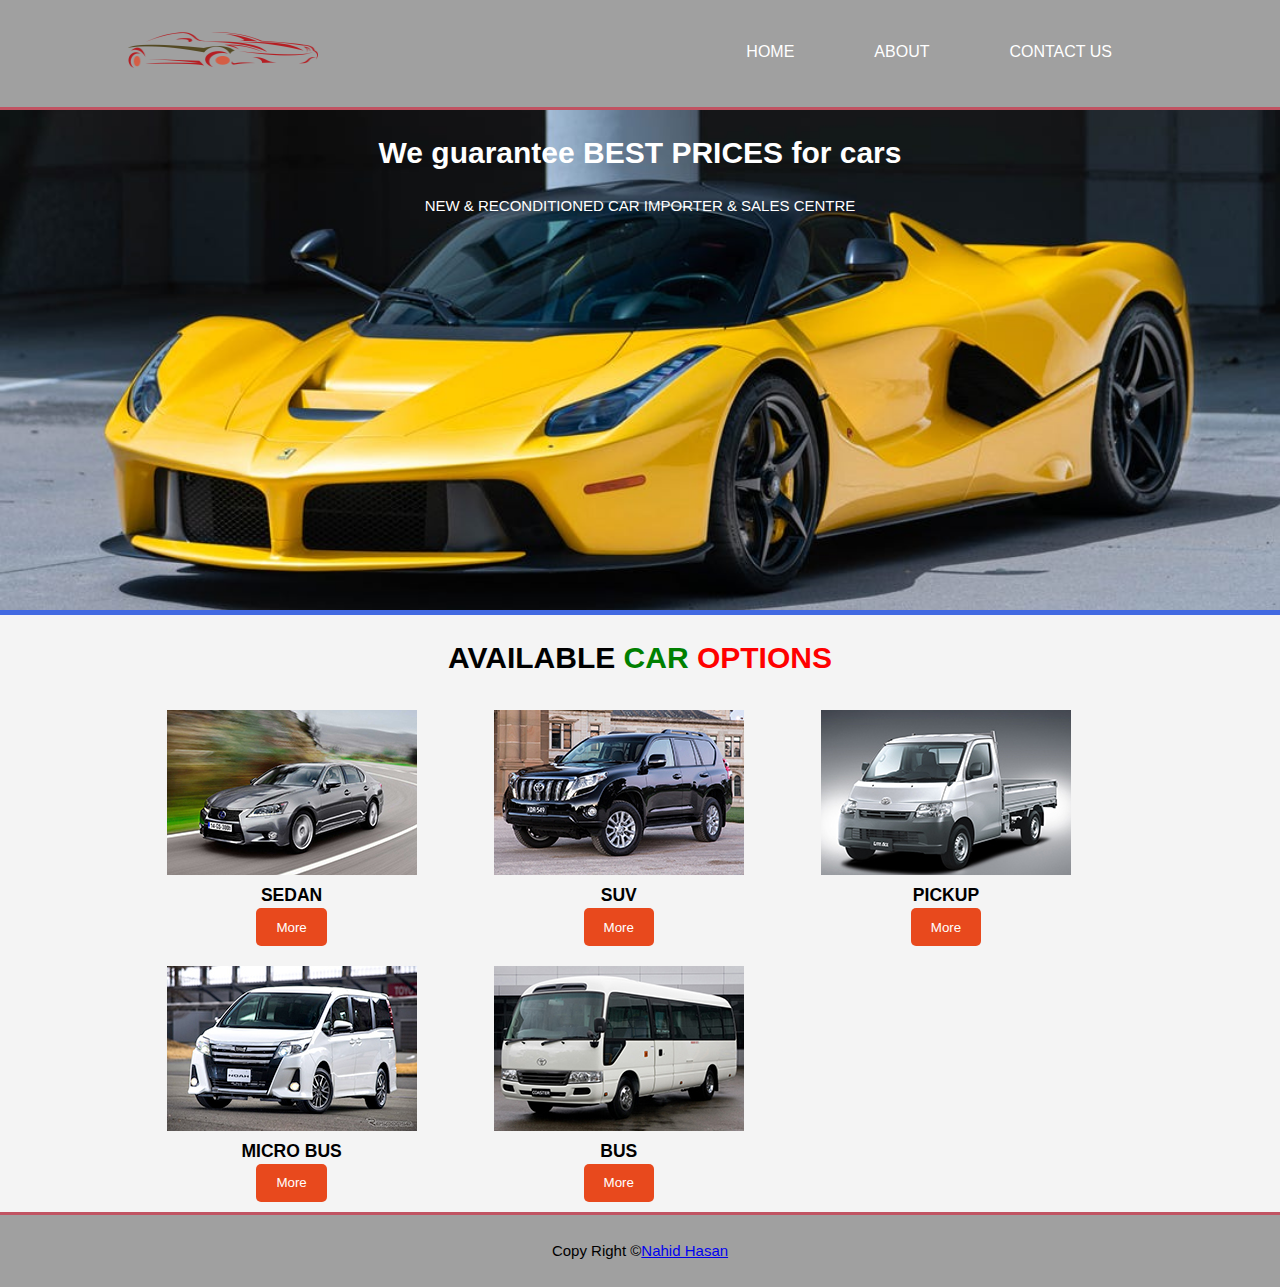
<file: assignment2/index.html>
<!DOCTYPE html>
<html lang="en">
<head>
    <meta charset="UTF-8">
    <meta name="viewport" content="width=device-width, initial-scale=1.0">
    <title>CarHouse</title>
    <link rel="stylesheet" href="./css/style.css">
</head>
<body>
    <header>
        <div class="container">
            <div id="company">
                <a href="index.html"><img src="./img/carlogo.png" alt="carlogo" height="100px" width="190px"></a>
            </div>
            <nav>
                <ul>
                    <li><a href="index.html">Home</a></li>
                    <li><a href="about.html">About</a></li>
                    <li><a href="contact.html">Contact US</a></li>
                </ul>
            </nav>
        </div>
    </header>
    <section id="show">
        <div class="container">
            <h1>We guarantee BEST PRICES for cars</h1>
            <p>NEW & RECONDITIONED CAR IMPORTER & SALES CENTRE</p>
        </div>
    </section>
    <section id="products">
        <div class="container">
            <h1>AVAILABLE <span style="color: green;">CAR</span><span style="color: Red;"> OPTIONS</span></h1>
            <div class="product">
                <img src="./img/product1.png" alt="">
                <h3>SEDAN</h3>
                <button class="button"><a href="./produts/product1.html">More</a></button>
            </div>
            <div class="product">
                <img src="./img/product2.png" alt="">
                <h3>SUV</h3>
                <button class="button"><a href="./produts/product2.html">More</a></button>
            </div>
            <div class="product">
                <img src="./img/product3.png" alt="">
                <h3>PICKUP</h3>
                <button class="button"><a href="">More</a></button>
            </div>
            <div class="product">
                <img src="./img/product4.png" alt="">
                <h3>MICRO BUS</h3>
                <button class="button"><a href="">More</a></button>
            </div>
            <div class="product">
                <img src="./img/product5.png" alt="">
                <h3>BUS</h3>
                <button class="button"><a href="">More</a></button>
            </div>
        </div>
    </section>
    <footer>
        <p>Copy Right &copy;<a href="https://www.facebook.com/profile.php?id=100006973476529">Nahid Hasan</a></p>
    </footer>
</body>
</html>
</file>
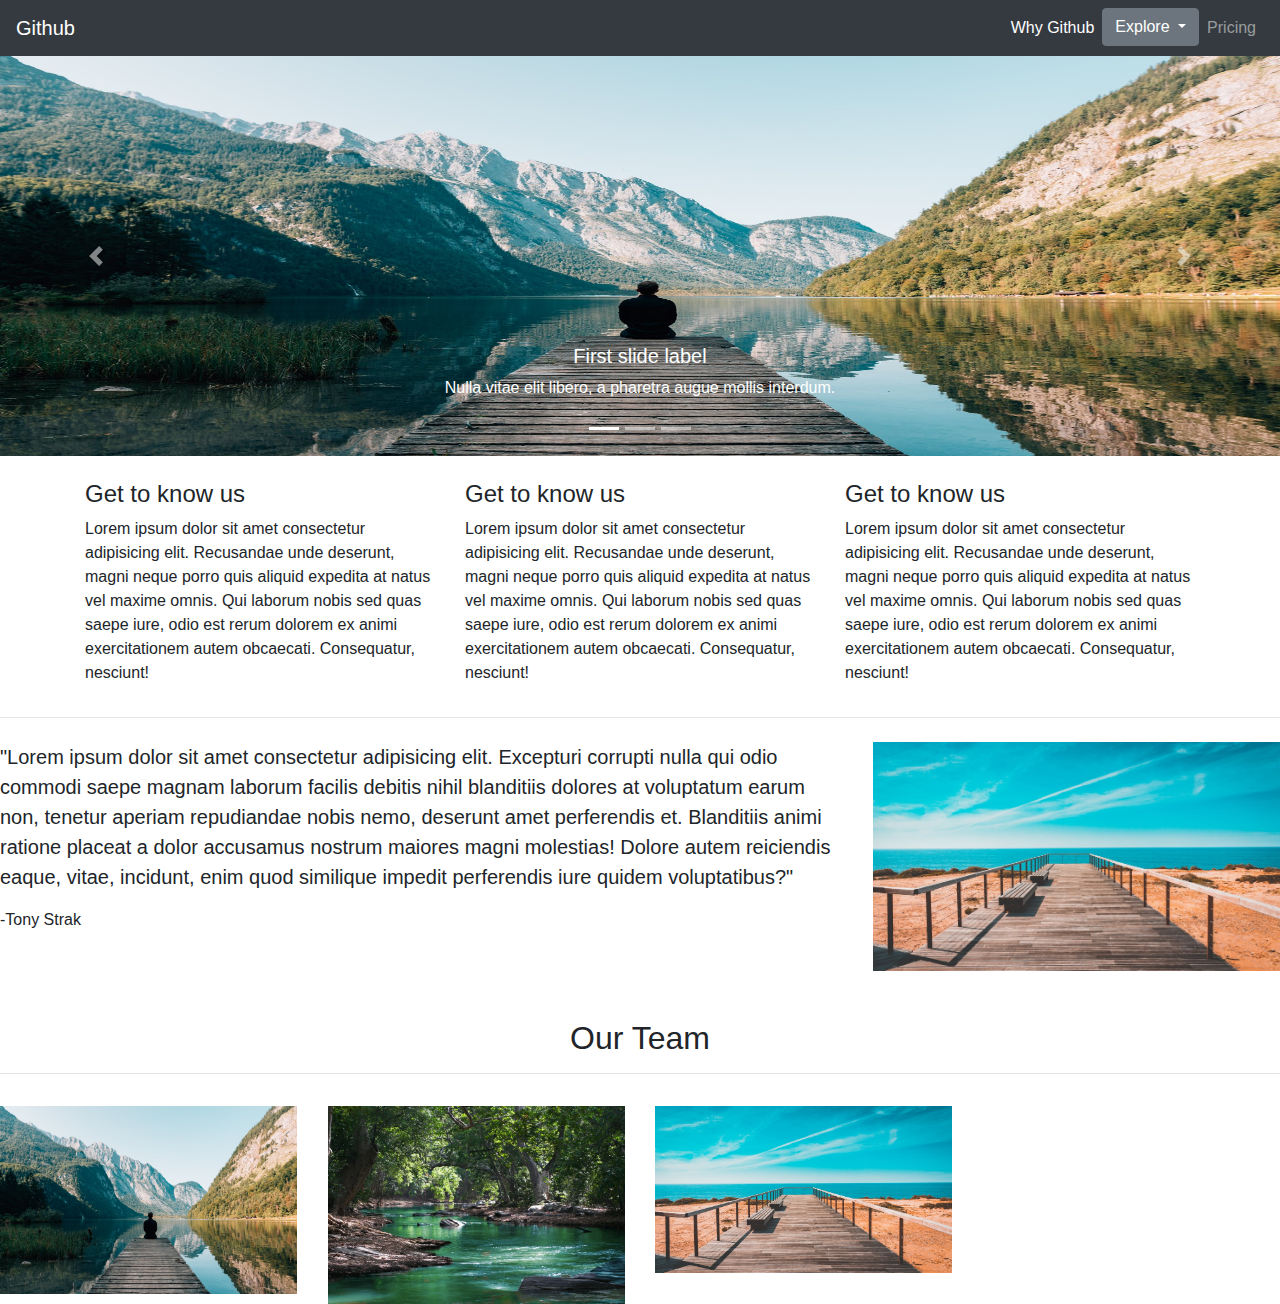
<file: cls_project/index.html>
<!doctype html>
<html lang="en">

<head>
    <!-- Required meta tags -->
    <meta charset="utf-8">
    <meta name="viewport" content="width=device-width, initial-scale=1, shrink-to-fit=no">

    <!-- Bootstrap CSS -->
    <link rel="stylesheet" href="https://stackpath.bootstrapcdn.com/bootstrap/4.4.1/css/bootstrap.min.css"
        integrity="sha384-Vkoo8x4CGsO3+Hhxv8T/Q5PaXtkKtu6ug5TOeNV6gBiFeWPGFN9MuhOf23Q9Ifjh" crossorigin="anonymous">
    <link rel="stylesheet" href="style.css">

    <title>Github</title>
</head>

<body>
    <!-- Navbar -->
    <nav class="navbar navbar-expand-lg navbar-dark bg-dark">
        <a class="navbar-brand" href="#">Github</a>
        <button class="navbar-toggler" type="button" data-toggle="collapse" data-target="#navbarNav"
            aria-controls="navbarNav" aria-expanded="false" aria-label="Toggle navigation">
            <span class="navbar-toggler-icon"></span>
        </button>
        <div class="collapse navbar-collapse" id="navbarNav">
            <ul class="navbar-nav ml-auto">
                <li class="nav-item active">
                    <a class="nav-link" href="#">Why Github <span class="sr-only">(current)</span></a>
                </li>
                <li class="nav-item">
                    <div class="dropdown">
                        <button class="btn btn-secondary dropdown-toggle" type="button" id="dropdownMenuButton"
                            data-toggle="dropdown" aria-haspopup="true" aria-expanded="false">
                            Explore
                        </button>
                        <div class="dropdown-menu" aria-labelledby="dropdownMenuButton">
                            <a class="dropdown-item" href="#">Action</a>
                            <a class="dropdown-item" href="#">Another action</a>
                            <a class="dropdown-item" href="#">Something else here</a>
                        </div>
                    </div>
                </li>
                <li class="nav-item">
                    <a class="nav-link" href="#">Pricing</a>
                </li>
            </ul>
        </div>
    </nav>

    <!-- slider -->

    <div id="carouselExampleCaptions" class="carousel slide" data-ride="carousel">
        <ol class="carousel-indicators">
            <li data-target="#carouselExampleCaptions" data-slide-to="0" class="active"></li>
            <li data-target="#carouselExampleCaptions" data-slide-to="1"></li>
            <li data-target="#carouselExampleCaptions" data-slide-to="2"></li>
        </ol>
        <div class="carousel-inner">
            <div class="carousel-item active">
                <img src="./img/1st.jpg" class="d-block w-100" alt="...">
                <div class="carousel-caption d-none d-md-block">
                    <h5>First slide label</h5>
                    <p>Nulla vitae elit libero, a pharetra augue mollis interdum.</p>
                </div>
            </div>
            <div class="carousel-item">
                <img src="./img/2nd.jpg" class="d-block w-100" alt="...">
                <div class="carousel-caption d-none d-md-block">
                    <h5>Second slide label</h5>
                    <p>Lorem ipsum dolor sit amet, consectetur adipiscing elit.</p>
                </div>
            </div>
            <div class="carousel-item">
                <img src="./img/3rd.jpg" class="d-block w-100" alt="...">
                <div class="carousel-caption d-none d-md-block">
                    <h5>Third slide label</h5>
                    <p>Praesent commodo cursus magna, vel scelerisque nisl consectetur.</p>
                </div>
            </div>
        </div>
        <a class="carousel-control-prev" href="#carouselExampleCaptions" role="button" data-slide="prev">
            <span class="carousel-control-prev-icon" aria-hidden="true"></span>
            <span class="sr-only">Previous</span>
        </a>
        <a class="carousel-control-next" href="#carouselExampleCaptions" role="button" data-slide="next">
            <span class="carousel-control-next-icon" aria-hidden="true"></span>
            <span class="sr-only">Next</span>
        </a>
    </div>
    <!--Showcase Content  -->
    <div class="container">
        <div class="row mt-4">
            <div class="col-md-4">
                <h4>Get to know us</h4>
                <p>Lorem ipsum dolor sit amet consectetur adipisicing elit. Recusandae unde deserunt, magni neque porro
                    quis aliquid expedita at natus vel maxime omnis. Qui laborum nobis sed quas saepe iure, odio est
                    rerum dolorem ex animi exercitationem autem obcaecati. Consequatur, nesciunt!</p>
            </div>
            <div class="col-md-4">
                <h4>Get to know us</h4>
                <p>Lorem ipsum dolor sit amet consectetur adipisicing elit. Recusandae unde deserunt, magni neque porro
                    quis aliquid expedita at natus vel maxime omnis. Qui laborum nobis sed quas saepe iure, odio est
                    rerum dolorem ex animi exercitationem autem obcaecati. Consequatur, nesciunt!</p>
            </div>
            <div class="col-md-4">
                <h4>Get to know us</h4>
                <p>Lorem ipsum dolor sit amet consectetur adipisicing elit. Recusandae unde deserunt, magni neque porro
                    quis aliquid expedita at natus vel maxime omnis. Qui laborum nobis sed quas saepe iure, odio est
                    rerum dolorem ex animi exercitationem autem obcaecati. Consequatur, nesciunt!</p>
            </div>
        </div> 
    </div>
    <hr>
    <div class="row mt-4">
        <div class="col-md-8">
            <p class="lead">"Lorem ipsum dolor sit amet consectetur adipisicing elit. Excepturi corrupti nulla qui odio commodi saepe magnam laborum facilis debitis nihil blanditiis dolores at voluptatum earum non, tenetur aperiam repudiandae nobis nemo, deserunt amet perferendis et. Blanditiis animi ratione placeat a dolor accusamus nostrum maiores magni molestias! Dolore autem reiciendis eaque, vitae, incidunt, enim quod similique impedit perferendis iure quidem voluptatibus?"</p>
            <p>-Tony Strak</p>
        </div>
        <div class="col-md-4">
            <img class="img-fluid" src="./img/3rd.jpg" alt="">
        </div>
    </div>

    <div class="row mt-5">
        <div class="col-md-12">
            <h2 class="text-center">Our Team</h2>
            <hr>
        </div>
    </div>
    <div class="row mt-3">
        <div class="col-md-3"><img class="img-fluid" src="./img/1st.jpg" alt=""></div>
        <div class="col-md-3"><img class="img-fluid" src="./img/2nd.jpg" alt=""></div>
        <div class="col-md-3"><img class="img-fluid" src="./img/3rd.jpg" alt=""></div>
    </div>

    
 <!-- Footer -->
    <!-- Optional JavaScript -->
    <!-- jQuery first, then Popper.js, then Bootstrap JS -->
    <script src="https://code.jquery.com/jquery-3.4.1.slim.min.js"
        integrity="sha384-J6qa4849blE2+poT4WnyKhv5vZF5SrPo0iEjwBvKU7imGFAV0wwj1yYfoRSJoZ+n" crossorigin="anonymous">
    </script>
    <script src="https://cdn.jsdelivr.net/npm/popper.js@1.16.0/dist/umd/popper.min.js"
        integrity="sha384-Q6E9RHvbIyZFJoft+2mJbHaEWldlvI9IOYy5n3zV9zzTtmI3UksdQRVvoxMfooAo" crossorigin="anonymous">
    </script>
    <script src="https://stackpath.bootstrapcdn.com/bootstrap/4.4.1/js/bootstrap.min.js"
        integrity="sha384-wfSDF2E50Y2D1uUdj0O3uMBJnjuUD4Ih7YwaYd1iqfktj0Uod8GCExl3Og8ifwB6" crossorigin="anonymous">
    </script>
</body>

</html>
</file>
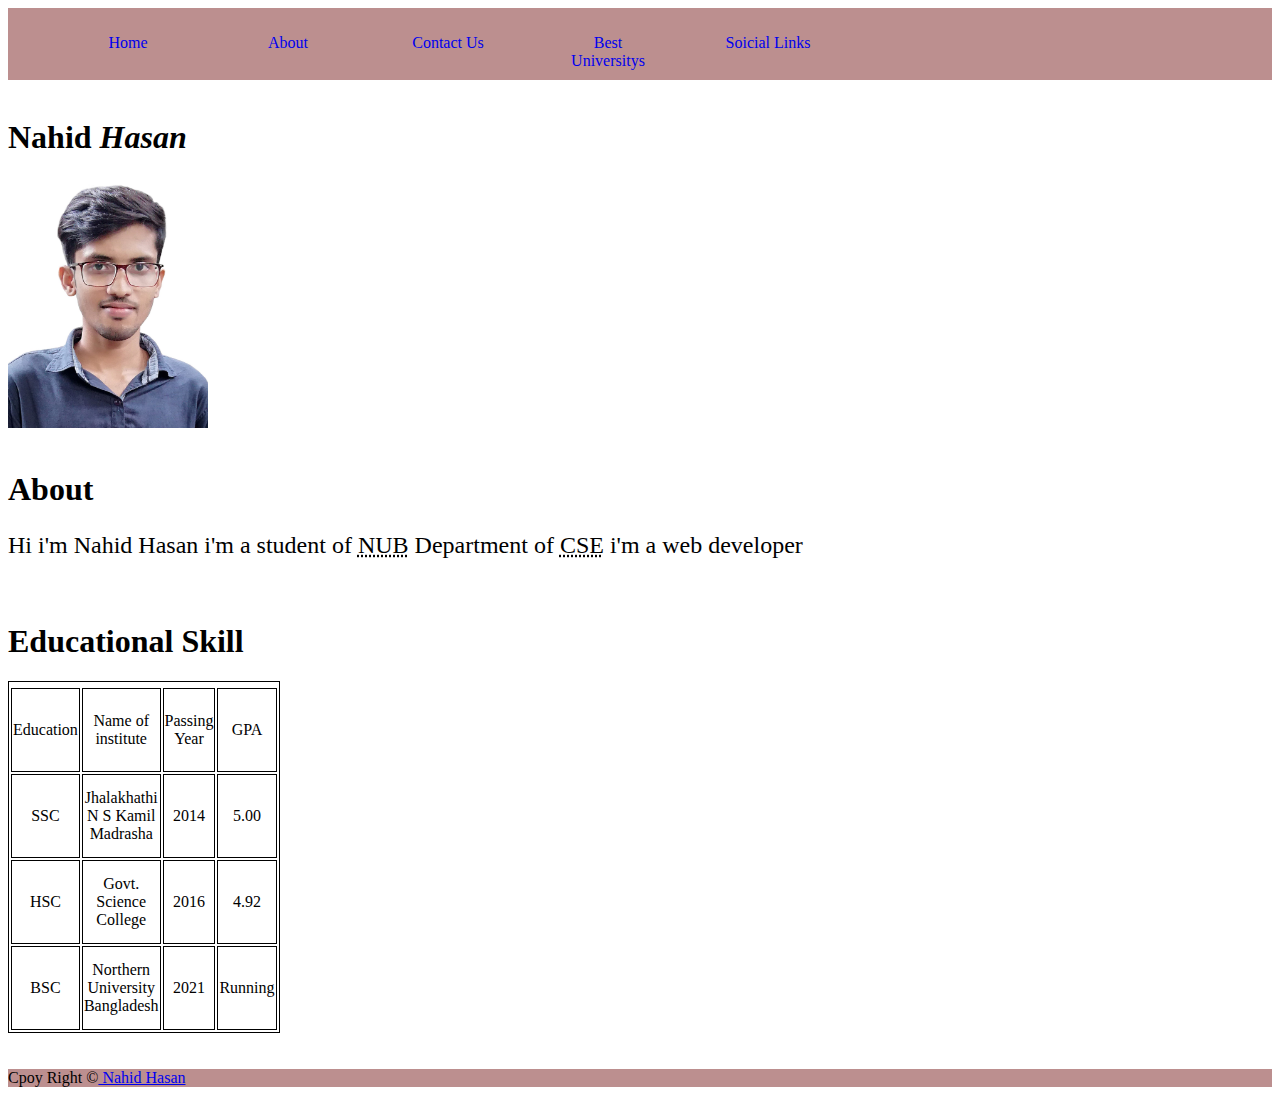
<file: web_devlopment/index.html>
<!DOCTYPE html>
<html>
    <head><title>Assignment1</title></head>
    <style>
        header,footer{
            width: 100%;
            background-color:rosybrown;
            overflow: auto;
         }
        li{
            float: left;
        }
        header a{
            width: 100px;
            display: block;
            padding: 10px 30px;
            text-decoration: none;
            text-align: center;
        }
        table,td{
            border: 1px solid black;
            text-align: center;
            width: 100px;
            height: 80px;
        }
       
    </style>
    <body>
        <header>
         
            <ul style="list-style-type: none; ">
                <li><a href="#">Home</a></li>
                <li><a href="about.html" target="_blank">About</a></li>
                <li><a href="contact.html" target="_blank">Contact Us</a></li>
                <li><a href="https://www.timeshighereducation.com/world-university-rankings/2020/world-ranking#!/page/0/length/25/sort_by/rank/sort_order/asc/cols/stats" target="_blank">Best Universitys</a></li>
                <li><a href="social_links.html" target="_blank">Soicial Links</a></li>
            </ul>
        
        </header>
        <br>
     
        <h1>Nahid <i>Hasan</i></h1>
        <img src="image/nahid.jpg" alt="picture" width="200x" height="250px">
        <br><br>
        <h1>About</h1>
        <p style="font-size: 150%;">
            Hi i'm Nahid Hasan
            i'm a student of <abbr title="Northern University Bangladesh">NUB</abbr>
            Department of <abbr title="Computer Science & Engineering">CSE</abbr>
            i'm a web developer
        </p>
        <br>
        <h1>Educational Skill</h1>
        <table>
            <th>
                <tr>
                    <td>Education</td>
                    <td>Name of institute</td>
                    <td>Passing Year</td>
                    <td>GPA</td>
                </tr>
            </th>
            <tbody>
                <tr>
                    <td>SSC</td>
                    <td>Jhalakhathi N S Kamil Madrasha</td>
                    <td>2014</td>
                    <td>5.00</td>
                </tr>
                <tr>
                    <td>HSC</td>
                    <td>Govt. Science College</td>
                    <td>2016</td>
                    <td>4.92</td>
                </tr>
                <tr>
                    <td>BSC</td>
                    <td>Northern University Bangladesh</td>
                    <td>2021</td>
                    <td>Running</td>
                </tr>
            </tbody>   
        </table>
        <br>
        <br>
        <footer>Cpoy Right &copy;<a href="https://www.facebook.com/profile.php?id=100006973476529" target="_blank"> Nahid Hasan</a> </footer>
    </body>
</html>
</file>
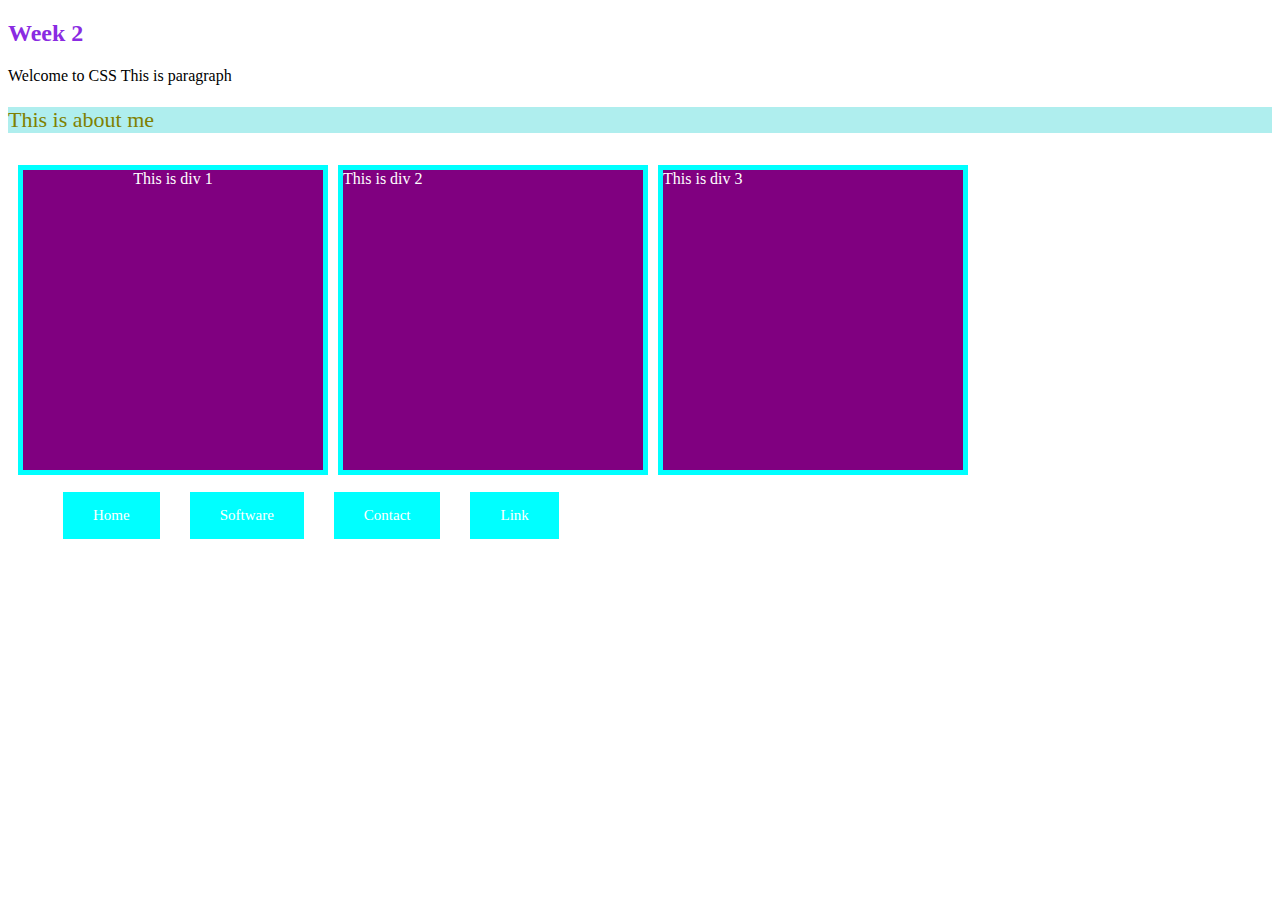
<file: Week2/index.html>
<!DOCTYPE html>
<html lang="en">
<head>
    <meta charset="UTF-8">
    <meta name="viewport" content="width=device-width, initial-scale=1.0">
    <title>Week 2</title>
    <link rel="stylesheet" href="style.css">
</head>
<body>
    <h2>Week 2</h2>
    <p>Welcome to CSS This is paragraph</p>
    <p class="about_p">This is about me</p>
    <div class="div_c"><p class="dp">This is div 1</p></div>
    <div class="div_a">This is div 2</div>
    <div class="div_b">This is div 3</div>
    <br><br><br><br><br><br><br><br><br><br><br><br><br><br><br><br><br>

    <ul id="ul1">

            <li>Home</li>
            <li>Software</li>
            <li>Contact</li>
            <li>Link</li>
     </ul>
</body>
</html>
</file>
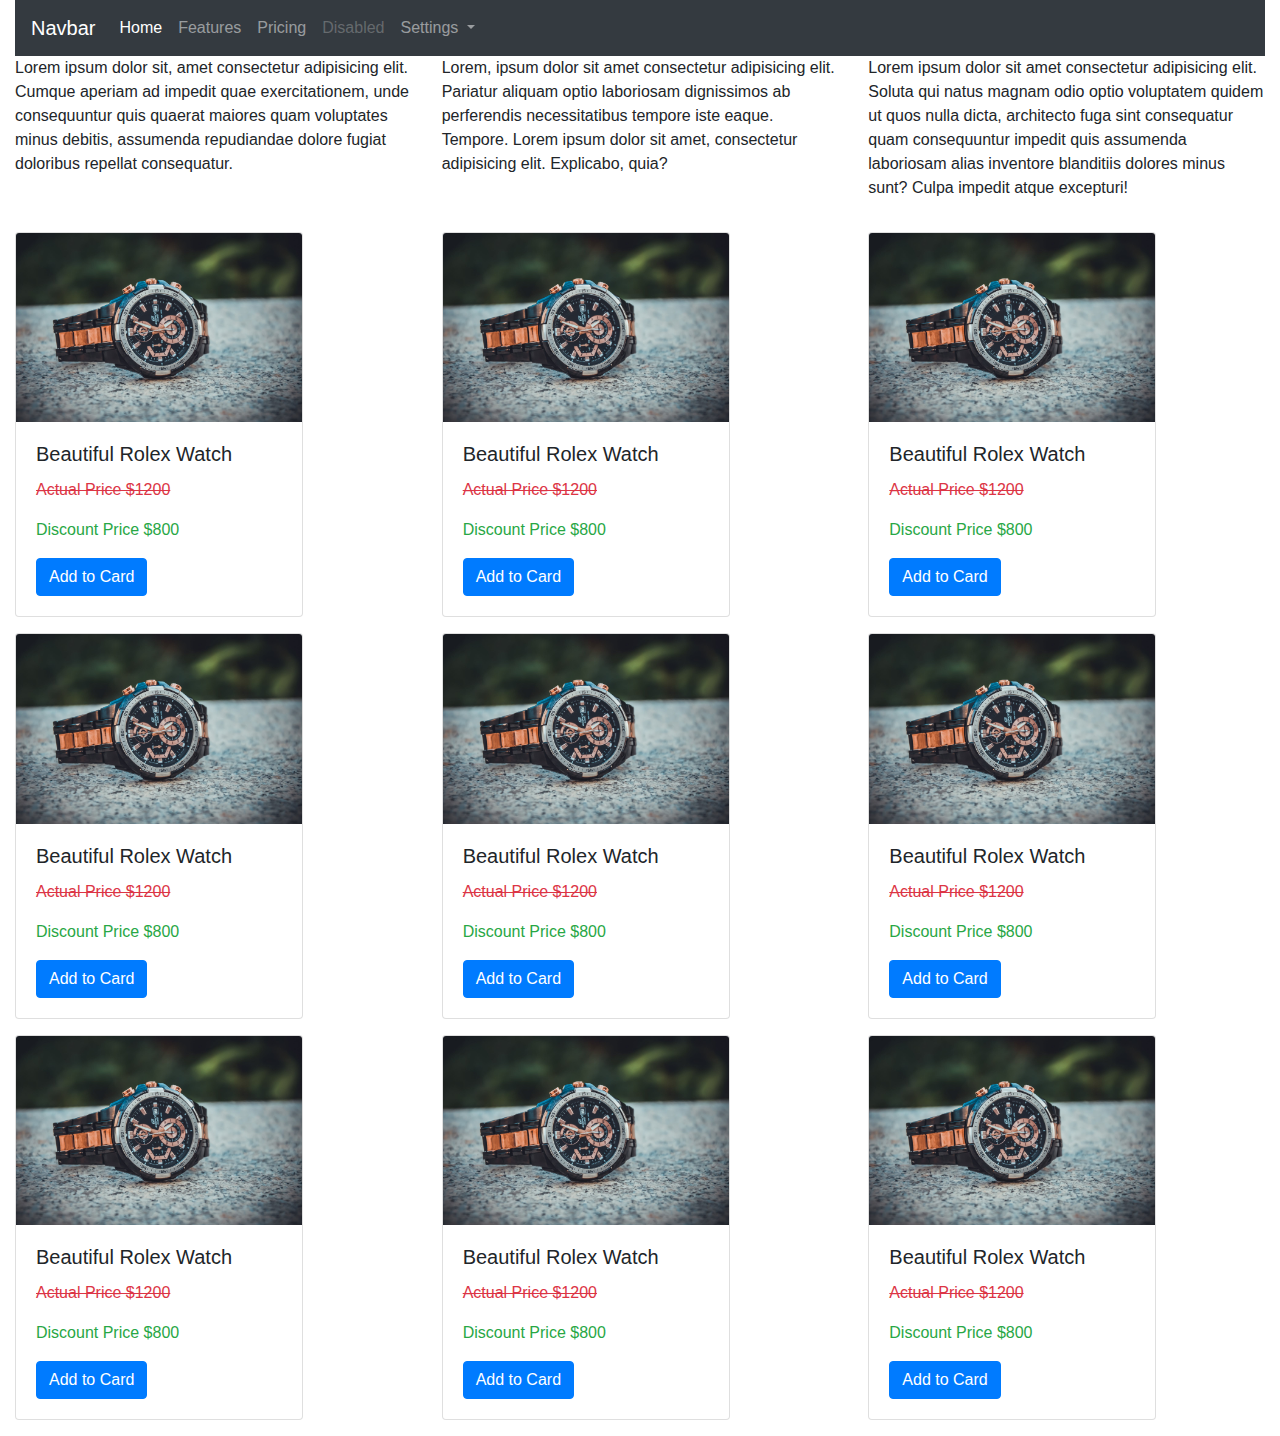
<file: Week3/Bootstrap/index.html>
<!doctype html>
<html lang="en">

<head>
    <!-- Required meta tags -->
    <meta charset="utf-8">
    <meta name="viewport" content="width=device-width, initial-scale=1, shrink-to-fit=no">

    <!-- Bootstrap CSS -->
    <link rel="stylesheet" href="https://stackpath.bootstrapcdn.com/bootstrap/4.4.1/css/bootstrap.min.css"
        integrity="sha384-Vkoo8x4CGsO3+Hhxv8T/Q5PaXtkKtu6ug5TOeNV6gBiFeWPGFN9MuhOf23Q9Ifjh" crossorigin="anonymous">

    <title>Hello, world!</title>
</head>

<body>
    <div class="container-fluid">
        <nav class="navbar navbar-expand-lg navbar-dark bg-dark">
            <a class="navbar-brand" href="#">Navbar</a>
            <button class="navbar-toggler" type="button" data-toggle="collapse" data-target="#navbarNavAltMarkup"
                aria-controls="navbarNavAltMarkup" aria-expanded="false" aria-label="Toggle navigation">
                <span class="navbar-toggler-icon"></span>
            </button>
            <div class="collapse navbar-collapse" id="navbarNavAltMarkup">
                <div class="navbar-nav">
                    <a class="nav-item nav-link active" href="#">Home <span class="sr-only">(current)</span></a>
                    <a class="nav-item nav-link" href="#">Features</a>
                    <a class="nav-item nav-link" href="#">Pricing</a>
                    <a class="nav-item nav-link disabled" href="#" tabindex="-1" aria-disabled="true">Disabled</a>
                    <li class="nav-item dropdown">
                        <a class="nav-link dropdown-toggle" href="#" id="navbarDropdownMenuLink" role="button"
                            data-toggle="dropdown" aria-haspopup="true" aria-expanded="false">
                            Settings
                        </a>
                        <div class="dropdown-menu" aria-labelledby="navbarDropdownMenuLink">
                            <a class="dropdown-item" href="#">Profile</a>
                            <a class="dropdown-item" href="#">Sign in</a>
                        </div>
                </div>
        </nav>

        <div class="row">
            <div class="col-md-4 col-sm-6">
                <p>Lorem ipsum dolor sit, amet consectetur adipisicing elit. Cumque aperiam ad impedit quae
                    exercitationem, unde consequuntur quis quaerat maiores quam voluptates minus debitis, assumenda
                    repudiandae dolore fugiat doloribus repellat consequatur.</p>
            </div>
            <div class="col-md-4 col-sm-6">
                <p>Lorem, ipsum dolor sit amet consectetur adipisicing elit. Pariatur aliquam optio laboriosam
                    dignissimos ab perferendis necessitatibus tempore iste eaque. Tempore. Lorem ipsum dolor sit amet,
                    consectetur adipisicing elit. Explicabo, quia?</p>
            </div>
            <div class="col-md-4">
                <p>Lorem ipsum dolor sit amet consectetur adipisicing elit. Soluta qui natus magnam odio optio
                    voluptatem quidem ut quos nulla dicta, architecto fuga sint consequatur quam consequuntur impedit
                    quis assumenda laboriosam alias inventore blanditiis dolores minus sunt? Culpa impedit atque
                    excepturi!</p>
            </div>
        </div>

        <div class="row my-3">
            <div class="col-md-4">
                <div class="card" style="width: 18rem;">
                    <img src="./img/watch.jpg" class="card-img-top img-fluid" alt="...">
                    <div class="card-body">
                        <h5 class="card-title">Beautiful Rolex Watch</h5>
                        <p class="text-danger"><del>Actual Price $1200</del></p>
                        <p class="text-success">Discount Price $800</p>
                        <a href="#" class="btn btn-primary">Add to Card</a>
                    </div>
                </div>
            </div>
            <div class="col-md-4">
                <div class="card" style="width: 18rem;">
                    <img src="./img/watch.jpg" class="card-img-top img-fluid" alt="...">
                    <div class="card-body">
                        <h5 class="card-title">Beautiful Rolex Watch</h5>
                        <p class="text-danger"><del>Actual Price $1200</del></p>
                        <p class="text-success">Discount Price $800</p>
                        <a href="#" class="btn btn-primary">Add to Card</a>
                    </div>
                </div>
            </div>
            <div class="col-md-4">
                <div class="card" style="width: 18rem;">
                    <img src="./img/watch.jpg" class="card-img-top img-fluid" alt="...">
                    <div class="card-body">
                        <h5 class="card-title">Beautiful Rolex Watch</h5>
                        <p class="text-danger"><del>Actual Price $1200</del></p>
                        <p class="text-success">Discount Price $800</p>
                        <a href="#" class="btn btn-primary">Add to Card</a>
                    </div>
                </div>
            </div>
        </div>
        <div class="row my-3">
            <div class="col-md-4">
                <div class="card" style="width: 18rem;">
                    <img src="./img/watch.jpg" class="card-img-top img-fluid" alt="...">
                    <div class="card-body">
                        <h5 class="card-title">Beautiful Rolex Watch</h5>
                        <p class="text-danger"><del>Actual Price $1200</del></p>
                        <p class="text-success">Discount Price $800</p>
                        <a href="#" class="btn btn-primary">Add to Card</a>
                    </div>
                </div>
            </div>
            <div class="col-md-4">
                <div class="card" style="width: 18rem;">
                    <img src="./img/watch.jpg" class="card-img-top img-fluid" alt="...">
                    <div class="card-body">
                        <h5 class="card-title">Beautiful Rolex Watch</h5>
                        <p class="text-danger"><del>Actual Price $1200</del></p>
                        <p class="text-success">Discount Price $800</p>
                        <a href="#" class="btn btn-primary">Add to Card</a>
                    </div>
                </div>
            </div>
            <div class="col-md-4">
                <div class="card" style="width: 18rem;">
                    <img src="./img/watch.jpg" class="card-img-top img-fluid" alt="...">
                    <div class="card-body">
                        <h5 class="card-title">Beautiful Rolex Watch</h5>
                        <p class="text-danger"><del>Actual Price $1200</del></p>
                        <p class="text-success">Discount Price $800</p>
                        <a href="#" class="btn btn-primary">Add to Card</a>
                    </div>
                </div>
            </div>
        </div>
        <div class="row my-3">
            <div class="col-md-4">
                <div class="card" style="width: 18rem;">
                    <img src="./img/watch.jpg" class="card-img-top img-fluid" alt="...">
                    <div class="card-body">
                        <h5 class="card-title">Beautiful Rolex Watch</h5>
                        <p class="text-danger"><del>Actual Price $1200</del></p>
                        <p class="text-success">Discount Price $800</p>
                        <a href="#" class="btn btn-primary">Add to Card</a>
                    </div>
                </div>
            </div>
            <div class="col-md-4">
                <div class="card" style="width: 18rem;">
                    <img src="./img/watch.jpg" class="card-img-top img-fluid" alt="...">
                    <div class="card-body">
                        <h5 class="card-title">Beautiful Rolex Watch</h5>
                        <p class="text-danger"><del>Actual Price $1200</del></p>
                        <p class="text-success">Discount Price $800</p>
                        <a href="#" class="btn btn-primary">Add to Card</a>
                    </div>
                </div>
            </div>
            <div class="col-md-4">
                <div class="card" style="width: 18rem;">
                    <img src="./img/watch.jpg" class="card-img-top img-fluid" alt="...">
                    <div class="card-body">
                        <h5 class="card-title">Beautiful Rolex Watch</h5>
                        <p class="text-danger"><del>Actual Price $1200</del></p>
                        <p class="text-success">Discount Price $800</p>
                        <a href="#" class="btn btn-primary">Add to Card</a>
                    </div>
                </div>
            </div>
        </div>
    </div>
    <!-- Optional JavaScript -->
    <!-- jQuery first, then Popper.js, then Bootstrap JS -->
    <script src="https://code.jquery.com/jquery-3.4.1.slim.min.js"
        integrity="sha384-J6qa4849blE2+poT4WnyKhv5vZF5SrPo0iEjwBvKU7imGFAV0wwj1yYfoRSJoZ+n" crossorigin="anonymous">
    </script>
    <script src="https://cdn.jsdelivr.net/npm/popper.js@1.16.0/dist/umd/popper.min.js"
        integrity="sha384-Q6E9RHvbIyZFJoft+2mJbHaEWldlvI9IOYy5n3zV9zzTtmI3UksdQRVvoxMfooAo" crossorigin="anonymous">
    </script>
    <script src="https://stackpath.bootstrapcdn.com/bootstrap/4.4.1/js/bootstrap.min.js"
        integrity="sha384-wfSDF2E50Y2D1uUdj0O3uMBJnjuUD4Ih7YwaYd1iqfktj0Uod8GCExl3Og8ifwB6" crossorigin="anonymous">
    </script>
</body>

</html>
</file>
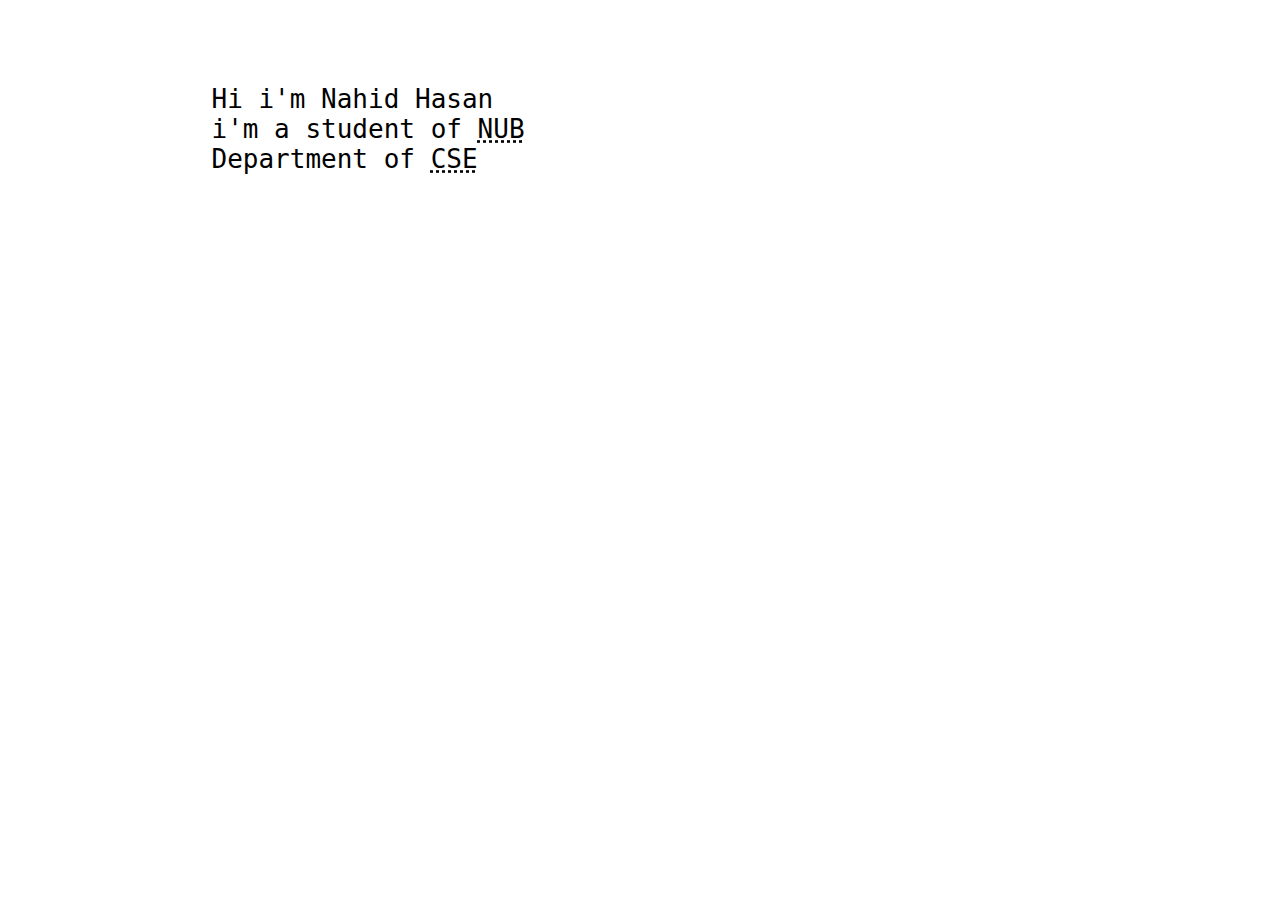
<file: assignment2/about.html>
<!DOCTYPE html>
<html>
    <head><title>About</title></head>
    <body>
     <pre>
         <p style="font-size: 200%;">
             Hi i'm Nahid Hasan
             i'm a student of <abbr title="Northern University Bangladesh">NUB</abbr>
             Department of <abbr title="Computer Science & Engineering">CSE</abbr>
         </p>
     </pre>
    </body>
</html>
</file>
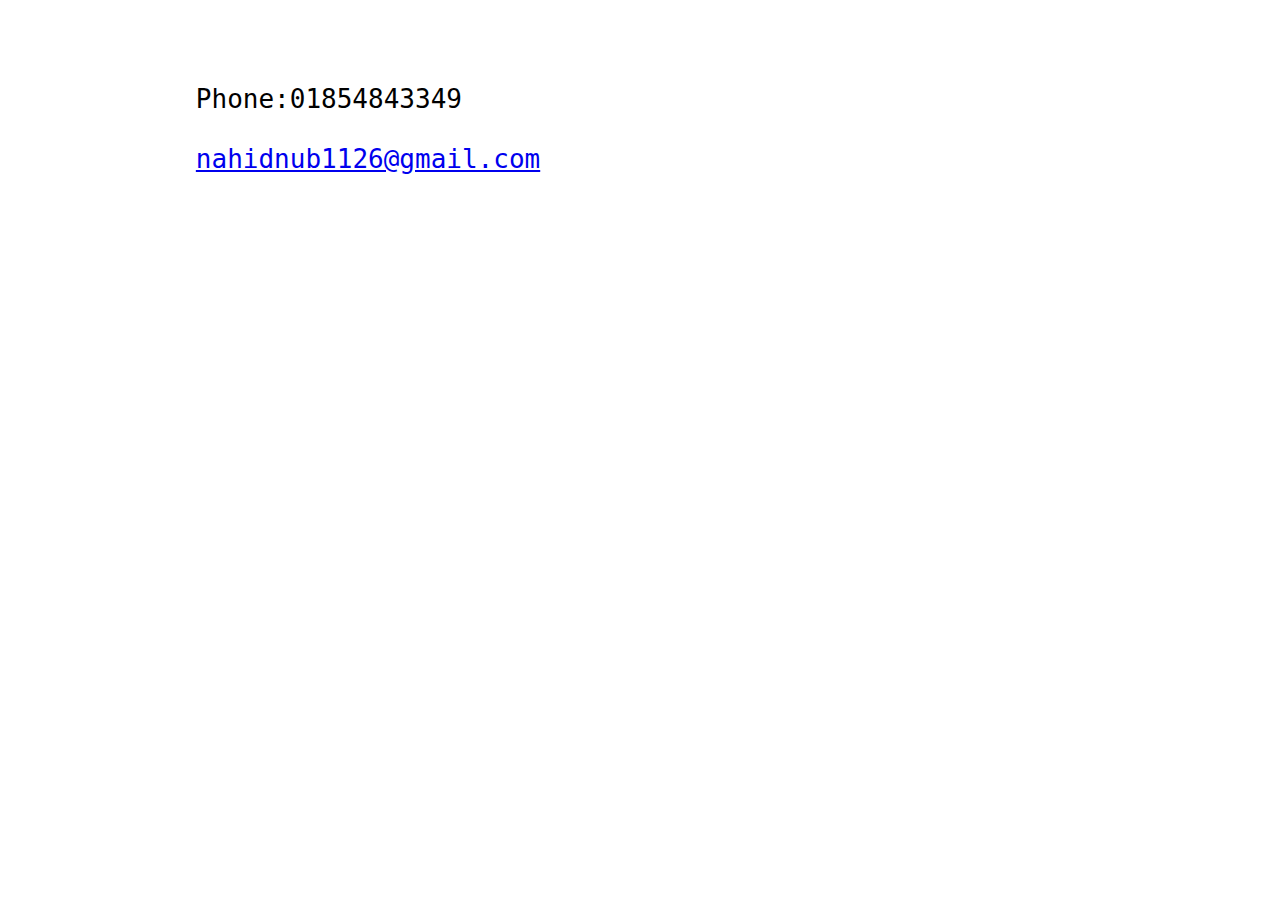
<file: assignment2/contact.html>
<!DOCTYPE html>
<html>
    <head><title>Contact</title></head>
    <body>
       <pre>
        <p style="font-size: 200%;">
            Phone:01854843349
            
            <a href="https://mail.google.com/mail/u/2/#inbox">nahidnub1126@gmail.com</a>
         </p>
       </pre>
    </body>
</html>
</file>
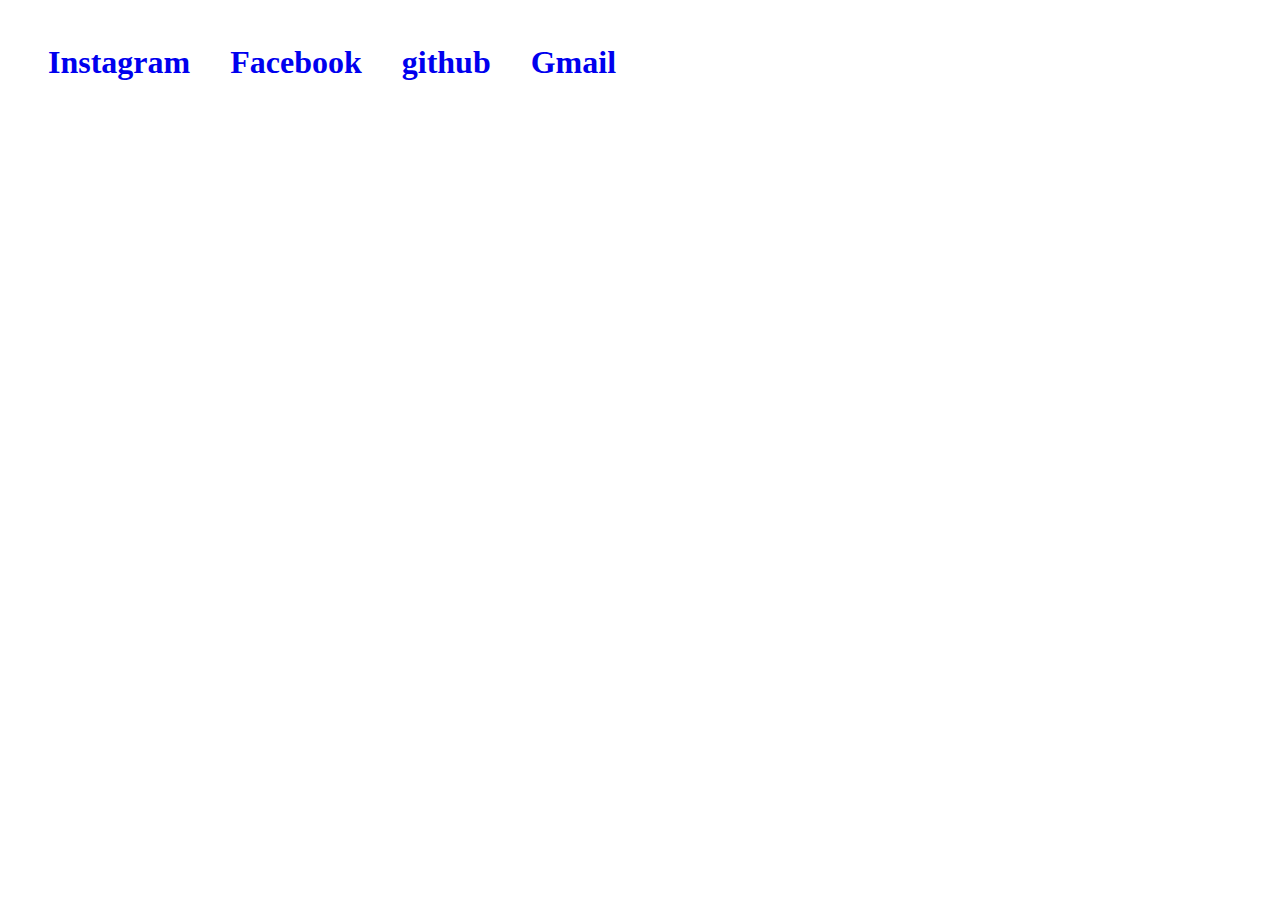
<file: web_devlopment/social_links.html>
<!DOCTYPE html>
<html>
    <head><title>Social Links</title></head>
    <style>
        h1 a{
            width: 100%;
            display: block;
            padding: 15px 20px;
            text-decoration:none;
            text-align: center;
            float: left;
            }
        h1{float: left;}
    </style>
    <body>
        <h1><a href="https://www.instagram.com/" target="_blank">Instagram</a></h1>
        <h1><a href="https://www.facebook.com/" target="_blank">Facebook</a></h1>
        <h1><a href="https://www.github.com/" target="_blank">github</a></h1>
        <h1><a href="https://accounts.google.com/signin/v2/identifier?flowName=GlifWebSignIn&flowEntry=ServiceLogin" target="_blank">Gmail</a></h1>
    </body>
</html>
</file>
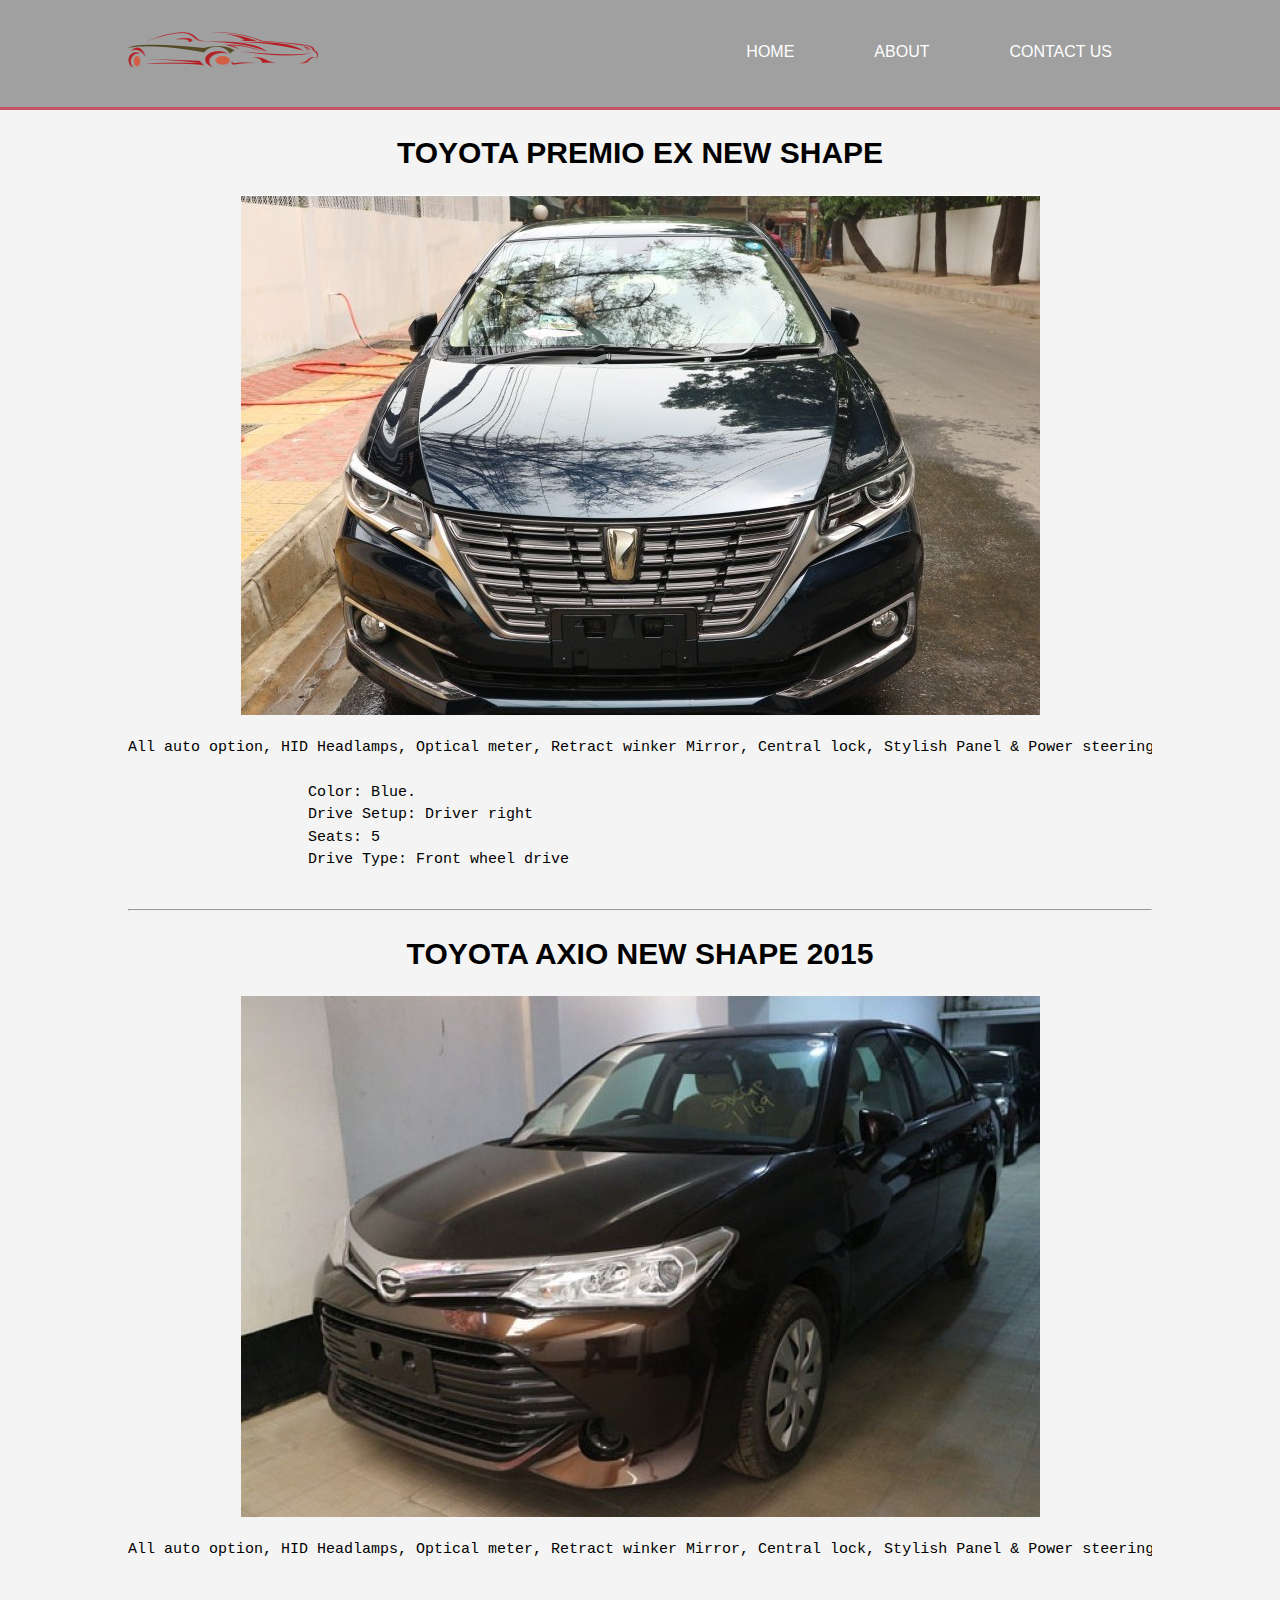
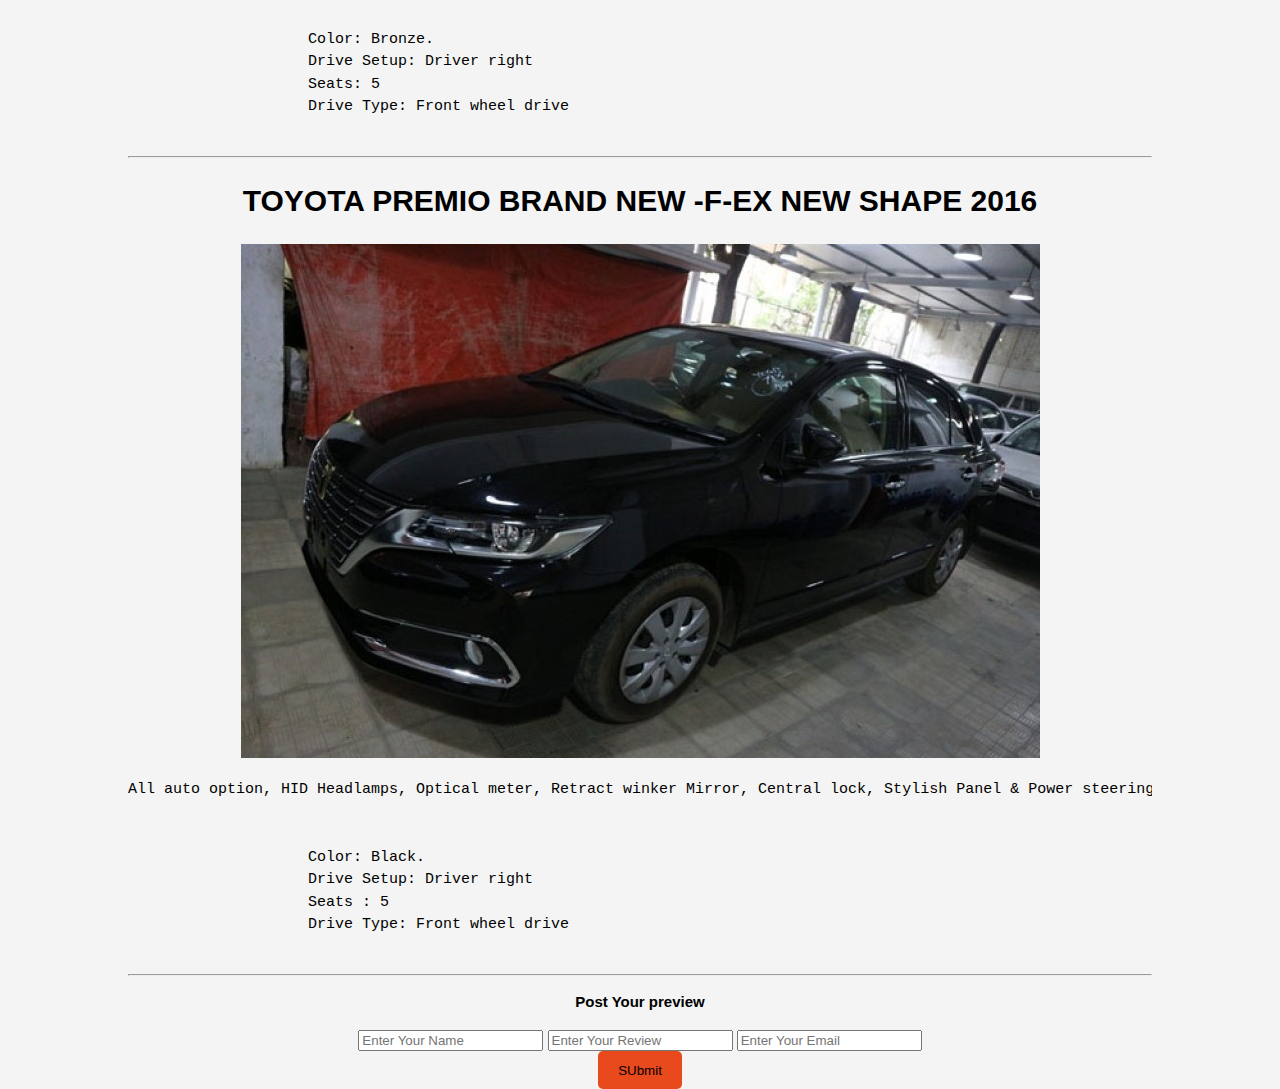
<file: assignment2/produts/product1.html>
<!DOCTYPE html>
<html lang="en">
<head>
    <meta charset="UTF-8">
    <meta name="viewport" content="width=device-width, initial-scale=1.0">
    <title>Products</title>
    <link rel="stylesheet" href="../css/style.css">
</head>
<body>
    <header>
        <div class="container">
            <div id="company">
                <a href="index.html"><img src="../img/carlogo.png" alt="carlogo" height="100px" width="190px"></a>
            </div>
            <nav>
                <ul>
                    <li><a href="../index.html">Home</a></li>
                    <li><a href="../about.html.html">About</a></li>
                    <li><a href="../contact.html">Contact US</a></li>
                </ul>
            </nav>
        </div>
    </header>
    <section>
        <div class="container">
            <div>
                <h1>TOYOTA PREMIO EX NEW SHAPE</h1>
                <img src="./product1/product1.png" alt="">
                <pre align="left">All auto option, HID Headlamps, Optical meter, Retract winker Mirror, Central lock, Stylish Panel & Power steering, All original Manufacturers’ parts, Original body color, Fabric seat, Fresh interior, In very good condition. Interested buyers are encouraged to contact us for more information. Interested buyers are encouraged to contact us for more information.
                    
                    Color: Blue.
                    Drive Setup: Driver right
                    Seats: 5
                    Drive Type: Front wheel drive
                </pre>
                <hr>
                <h1>TOYOTA AXIO NEW SHAPE 2015</h1>
                <img src="./product1/product2.png" alt="">
                <pre align="left">All auto option, HID Headlamps, Optical meter, Retract winker Mirror, Central lock, Stylish Panel & Power steering, All original Manufacturers’ parts, Original body color, Fabric seat, Fresh interior, In very good condition. Interested buyers are encouraged to contact us for more information. Interested buyers are encouraged to contact us for more information.

 

                    Color: Bronze.
                    Drive Setup: Driver right
                    Seats: 5
                    Drive Type: Front wheel drive
                </pre>
                 <hr>
                <h1>TOYOTA PREMIO BRAND NEW -F-EX NEW SHAPE 2016</h1>
                <img src="./product1/product3.png" alt="">
                <pre align="left">All auto option, HID Headlamps, Optical meter, Retract winker Mirror, Central lock, Stylish Panel & Power steering, All original Manufacturers’ parts, Original body color, Fabric seat, Fresh interior, In very good condition. Interested buyers are encouraged to contact us for more information. Interested buyers are encouraged to contact us for more information.


                    Color: Black.
                    Drive Setup: Driver right
                    Seats : 5
                    Drive Type: Front wheel drive
                </pre>
                <hr>
            </div>
            <p><b>Post Your preview</b></p>
            <form action="none">
                <input type="text" placeholder="Enter Your Name">
                <input type="text" placeholder="Enter Your Review ">
                <input type="email" placeholder="Enter Your Email" >
                <br>
                <button class="button">SUbmit</button>
            </form>
        </div>
    </section>
</body>
</html>
</file>
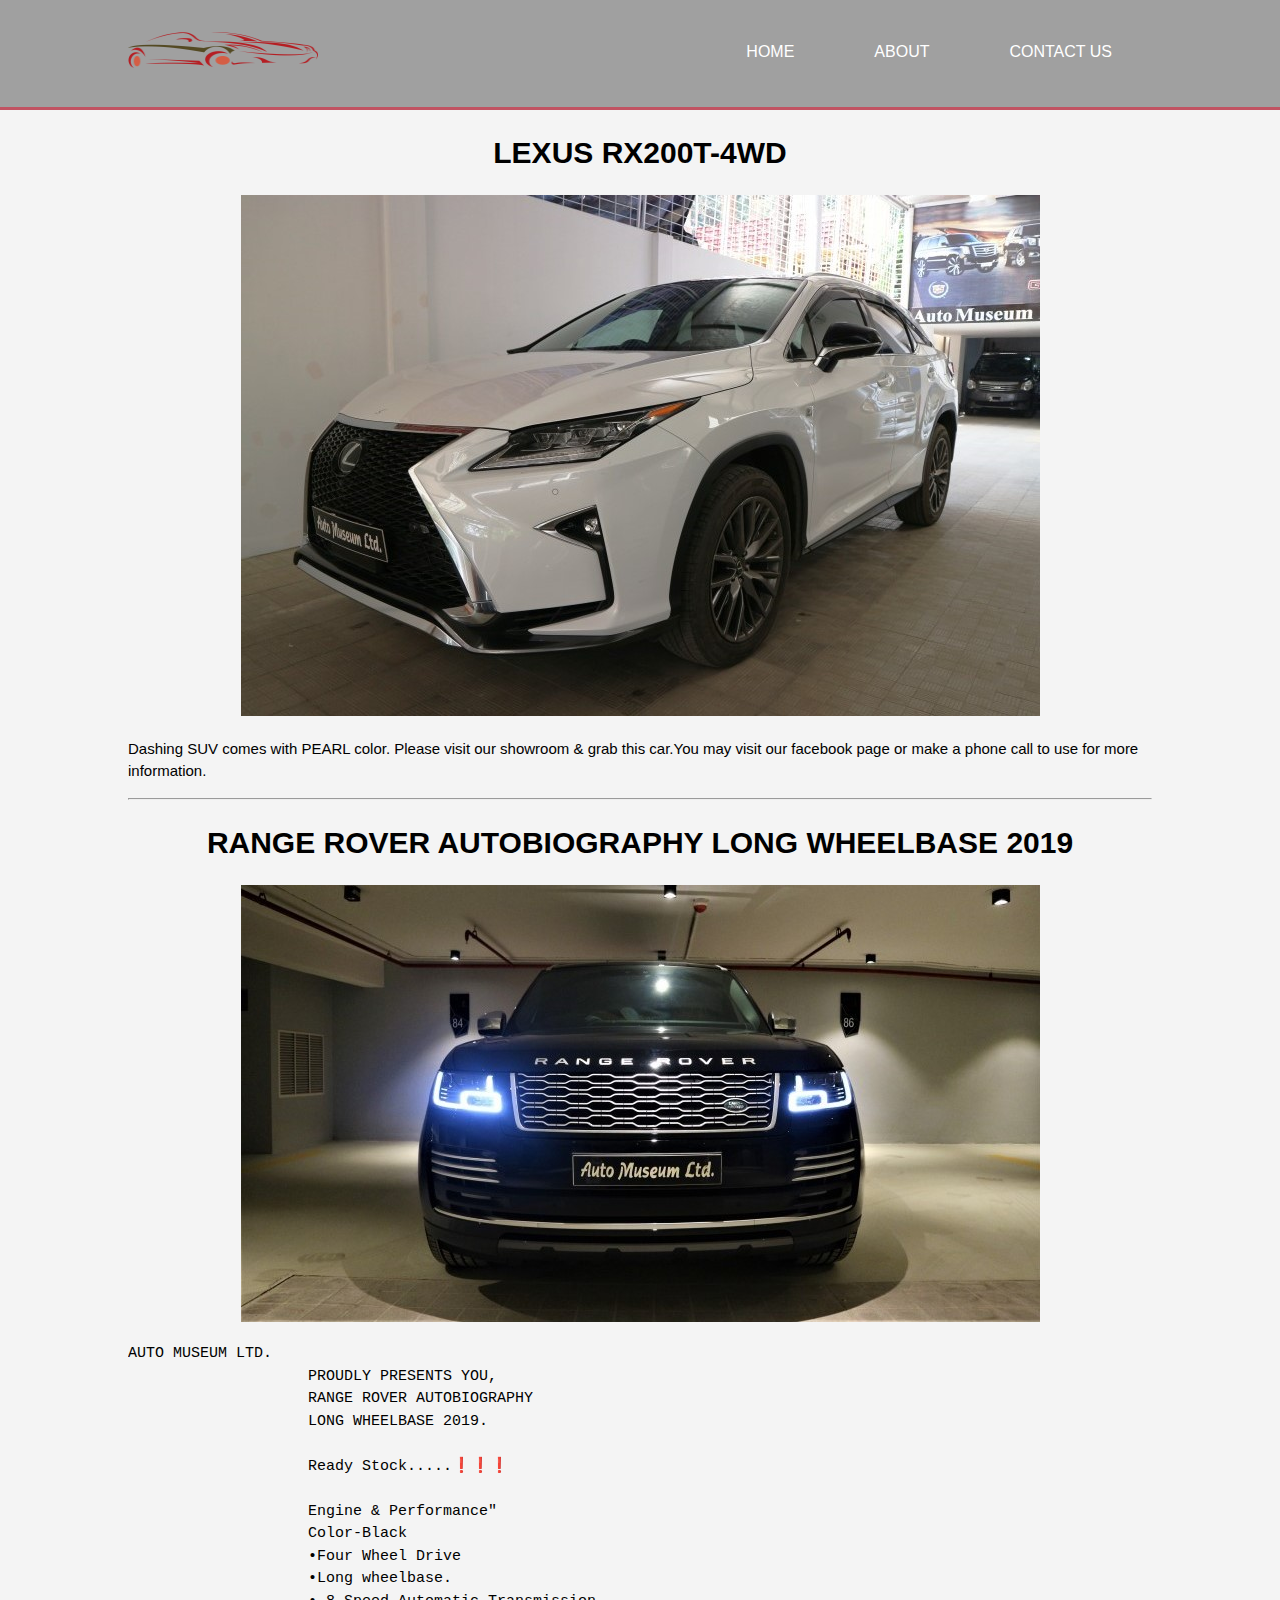
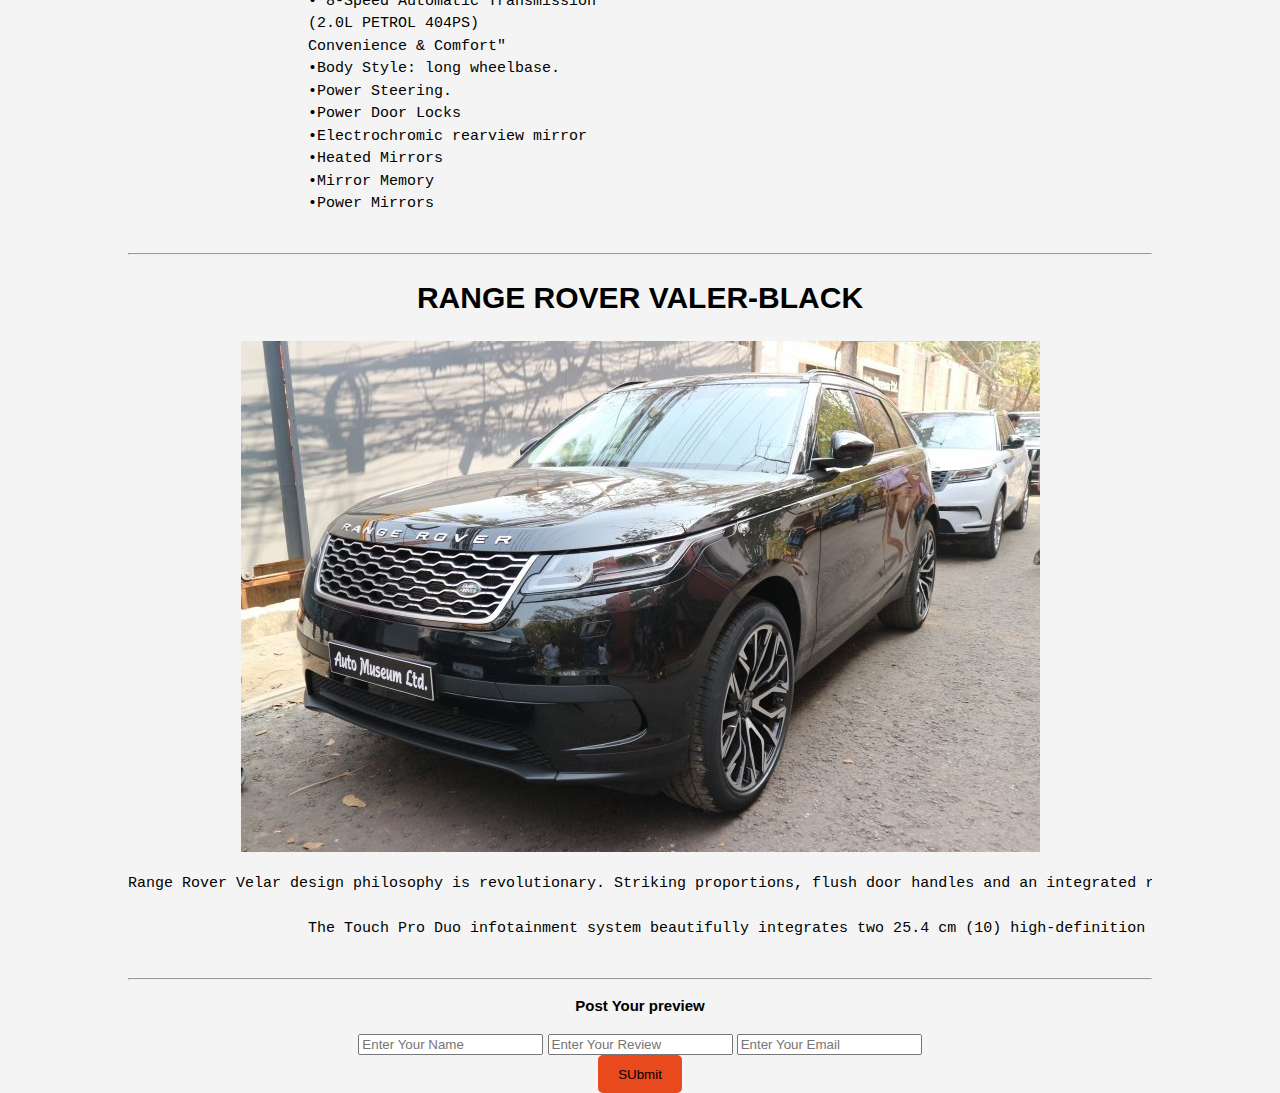
<file: assignment2/produts/product2.html>
<!DOCTYPE html>
<html lang="en">
<head>
    <meta charset="UTF-8">
    <meta name="viewport" content="width=device-width, initial-scale=1.0">
    <title>Products</title>
    <link rel="stylesheet" href="../css/style.css">
</head>
<body>
    <header>
        <div class="container">
            <div id="company">
                <a href="index.html"><img src="../img/carlogo.png" alt="carlogo" height="100px" width="190px"></a>
            </div>
            <nav>
                <ul>
                    <li><a href="../index.html">Home</a></li>
                    <li><a href="../about.html.html">About</a></li>
                    <li><a href="../contact.html">Contact US</a></li>
                </ul>
            </nav>
        </div>
    </header>
    <section>
        <div class="container">
            <div>
                <h1>LEXUS RX200T-4WD</h1>
                <img src="./product2/product2.jpg" alt="">
                <p align="left">Dashing SUV comes with PEARL color. Please visit our showroom & grab this car.You may visit our facebook page or make a phone call to use for more information.
                </p>
                <hr>
                <h1>RANGE ROVER AUTOBIOGRAPHY LONG WHEELBASE 2019</h1>
                <img src="./product2/product3.jpg" alt="">
                <pre align="left">AUTO MUSEUM LTD.
                    PROUDLY PRESENTS YOU,
                    RANGE ROVER AUTOBIOGRAPHY
                    LONG WHEELBASE 2019.
                    
                    Ready Stock.....❗❗❗
                    
                    Engine & Performance"
                    Color-Black
                    •Four Wheel Drive
                    •Long wheelbase.
                    • 8-Speed Automatic Transmission
                    (2.0L PETROL 404PS)
                    Convenience & Comfort"
                    •Body Style: long wheelbase.
                    •Power Steering.
                    •Power Door Locks
                    •Electrochromic rearview mirror
                    •Heated Mirrors
                    •Mirror Memory
                    •Power Mirrors
                </pre>
                 <hr>
                <h1>RANGE ROVER VALER-BLACK</h1>
                <img src="./product2/product4.jpg" alt="">
                <pre align="left">Range Rover Velar design philosophy is revolutionary. Striking proportions, flush door handles and an integrated rear spoiler all improve aerodynamics. Features including the foil stamped grille give the vehicle’s front profile an undeniable presence.

                    The Touch Pro Duo infotainment system beautifully integrates two 25.4 cm (10) high-definition Touchscreens. You can use Touch Pro Duo together with the optional f
                </pre>
                <hr>
            </div>
            <p><b>Post Your preview</b></p>
            <form action="none">
                <input type="text" placeholder="Enter Your Name">
                <input type="text" placeholder="Enter Your Review ">
                <input type="email" placeholder="Enter Your Email" >
                <br>
                <button class="button">SUbmit</button>
            </form>
        </div>
    </section>
</body>
</html>
</file>
<file: assignment2/css/style.css>
body{
    font: 15px/1.5 Arial, Helvetica, sans-serif;
    margin: 0;
    padding: 0;
    background-color: #f4f4f4f4;
}
/* Global */
ul{
    margin:0;
    padding:0;
  }
.container{
    width:80%;
    margin:auto;
    overflow:hidden;
    text-align: center;
  }
  .button{
    height:38px;
    background:#e8491d;
    border:0;
    padding-left: 20px;
    padding-right:20px;
    border-radius: 5px;
  }
  .button a{
    text-decoration: none;
    color:#ffffff;
  }
  .button:hover{
    background-color: green;
  }
  /* HEader */
header{
    background:rgb(160, 160, 160);
    border-bottom: 3px solid rgba(223, 14, 42, 0.527);
}
header li{
  float: left;
  display: inline;
  margin: 0;
  padding: 40px;
}
header a{
  color:#ffffff;
  text-decoration:none;
  text-transform: uppercase;
  font-size:16px;
}
header #company{
 margin: 0;
 padding: 0 0;
  float: left;
}

header nav{
  float: right;
}
header a:hover{
  color: rgba(255, 72, 0, 0.856);
}

/* showcase */
#show{
  min-height:500px;
  background:url(../img/carspic.jpg) no-repeat 0 -300px;
  text-align:center;
  color:#ffffff;
  background-size: 100%;
  border-bottom: 5px solid royalblue;
}

/* products */
#products .product{
  float:left;
  text-align: center;
  width:30%;
  padding:10px;
}

.product h3, button{
  margin: 0;
  padding: 0;;
}

/* footer */

footer{
  background-color:rgb(160, 160, 160) ;
  text-align: center;
  padding: 10px;
  border-top:3px solid rgba(223, 14, 42, 0.527);
}
</file>
<file: cls_project/style.css>
img{
    height: 400px;
}
</file>
<file: Week2/style.css>
/* Navigation design */
h2{
    color: blueviolet;
}

.about_p{
    color: olive;
    font-size: 22px;
    font-weight: 400;
    font-family: 'Times New Roman', Times, serif;
    background-color: paleturquoise;
}
div{
    float: left;
    color: white;
    width: 300px;
    height: 300px;
    background-color: purple;
    margin: 10px 0 0 10px;
    padding-left:30px 0 0 32px;
    border: 5px solid aqua;
}
.dp{
    text-align: center;
    margin: 0px;
    padding: 0px;
}


#ul1{
    list-style: none;
}
#ul1 li{
    float: left;
    background-color: cyan;
    color: white;
    margin: 15px;
    padding: 15px 30px;
    text-align: center;
    font-size: 15px;
    font-family: 'Times New Roman', Times, serif;
}

#ul1 li a{
    color: whitesmoke;
    text-decoration: none;
}
#ul1 li:hover{
    background-color: brown;
    color: white;
    border: 5px solid yellow;
}
</file>
